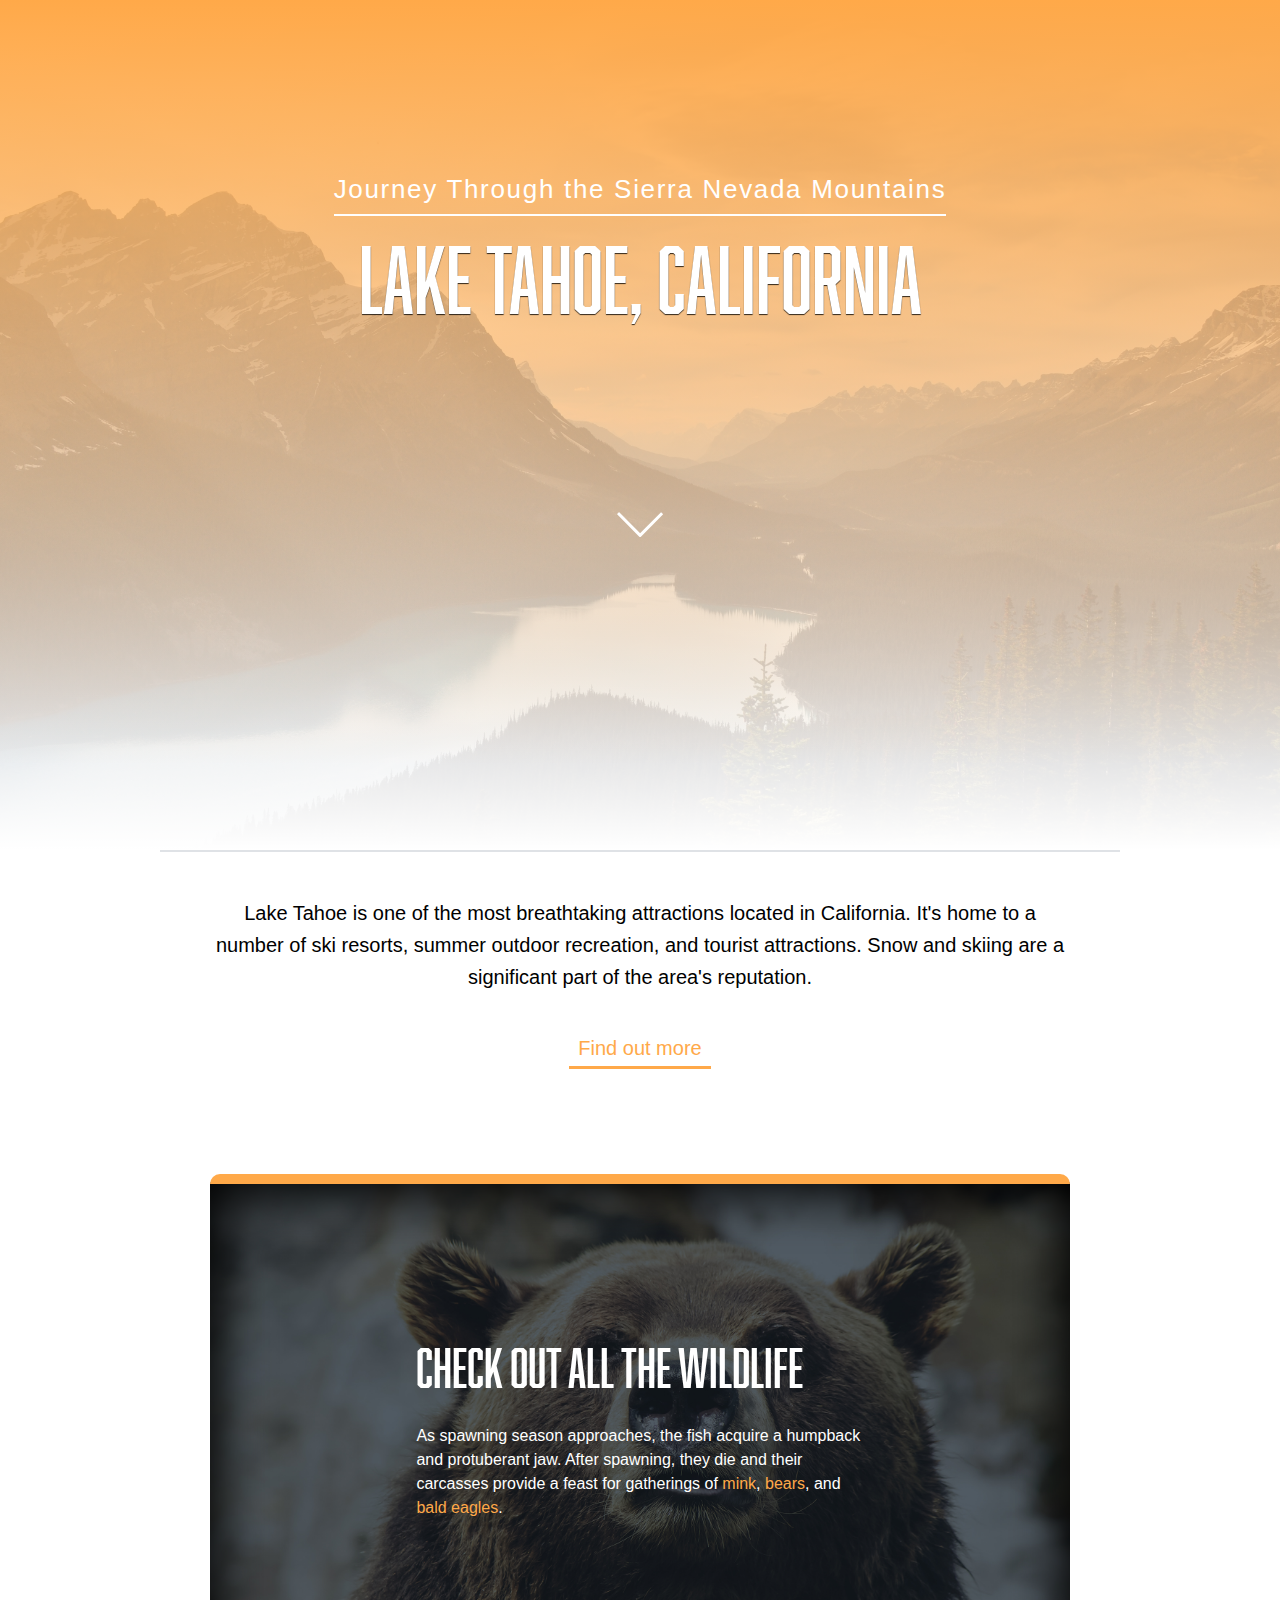
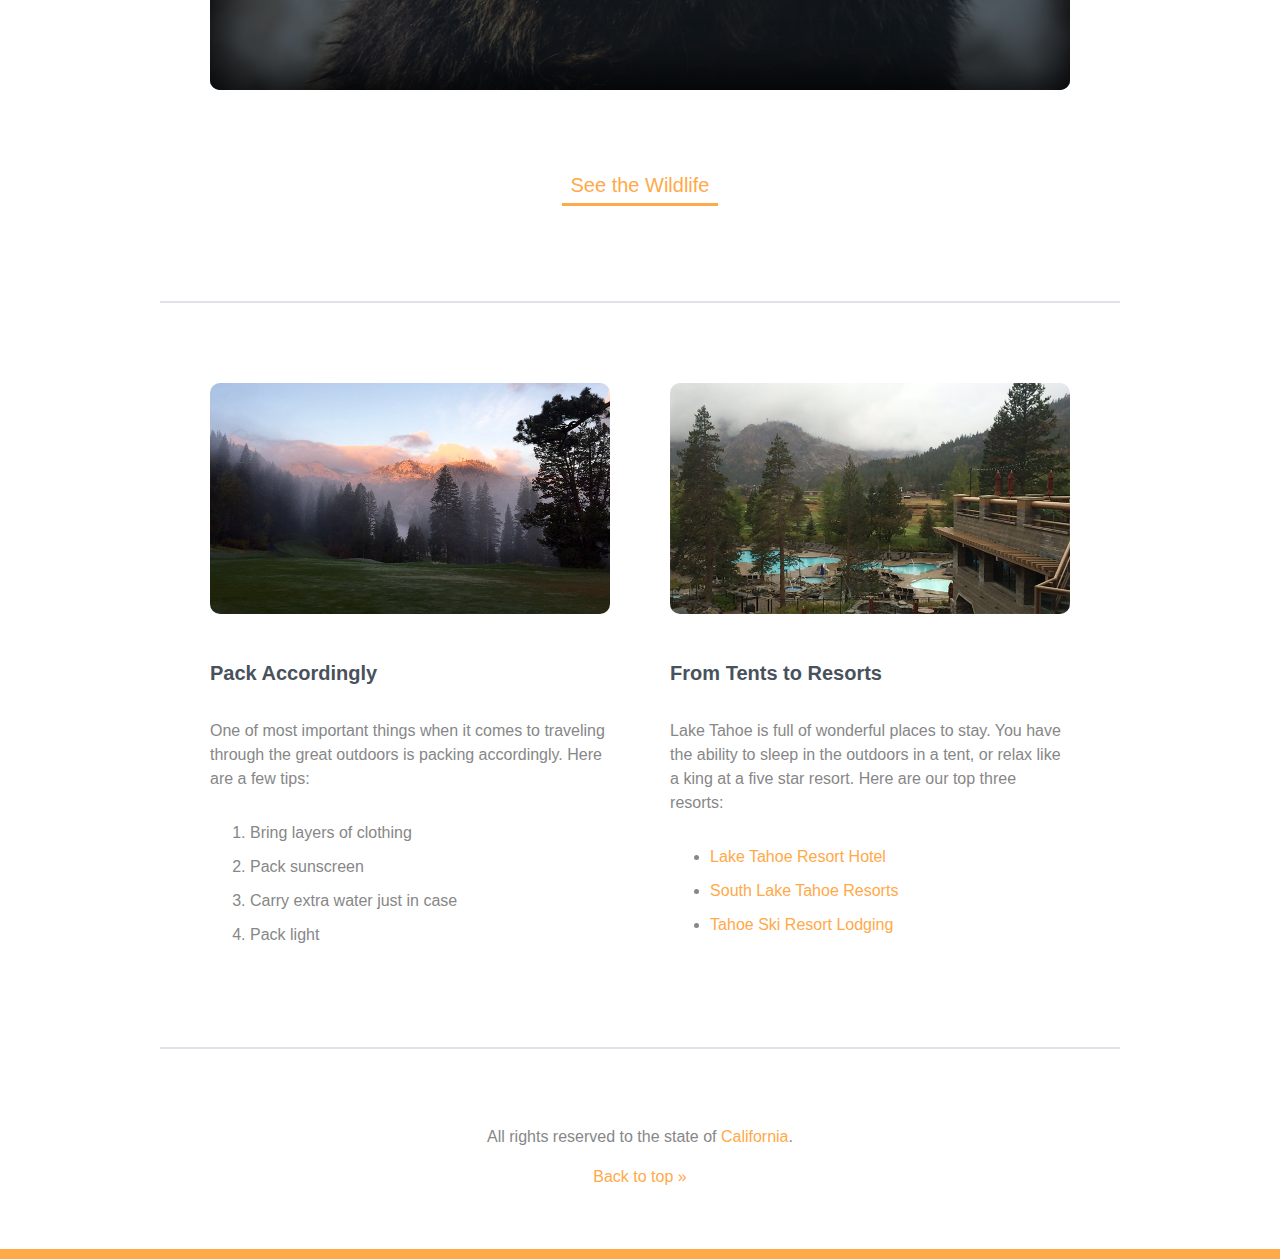
<file: cssTree/index.html>
<!DOCTYPE html>
<html>
  <head>
    <title>Lake Tahoe</title>
    <link rel="stylesheet" href="css/style.css">
    <meta name="viewport" content="width=device-width">
  </head>
  <body> 
    <header id="top" class="main-header">
      <span class="title">Journey Through the Sierra Nevada Mountains</span>
      <h1>Lake Tahoe, California</h1>
      <img class="arrow" src="img/arrow.svg" alt="Down arrow">
    </header>
    
		<div class="primary-content t-border">
			<p class="intro">
				Lake Tahoe is one of the most breathtaking attractions located in California. It's home to a number of ski resorts, summer outdoor recreation, and tourist attractions. Snow and skiing are a significant part of the area's reputation.
			</p>
			<a class="callout" href="#more">Find out more</a>
      
      <div class="wildlife">
        <h2>Check out all the Wildlife</h2>
        <p>
          As spawning season approaches, the fish acquire a humpback and protuberant jaw. After spawning, they die and their carcasses provide a feast for gatherings of <a href="#mink">mink</a>, <a href="#bears">bears</a>, and <a href="#eagles">bald eagles</a>.
        </p>
      </div><!-- End .wildlife -->
      
			<a class="callout" href="#wildlife">See the Wildlife</a>
		</div><!-- End .primary-content -->

		<div class="secondary-content t-border group"> 
      <div class="resorts">
        <img src="img/resort.jpg" alt="Resort">
        <h3>From Tents to Resorts</h3>
        <p>
          Lake Tahoe is full of wonderful places to stay. You have the ability to sleep in the outdoors in a tent, or relax like a king at a five star resort. Here are our top three resorts:
        </p>
        <ul>
          <li><a href="#hotels">Lake Tahoe Resort Hotel</a></li>
          <li><a href="#resorts">South Lake Tahoe Resorts</a></li>
          <li><a href="#lodging">Tahoe Ski Resort Lodging</a></li>
        </ul>		
      </div>
      
      <div class="tips">
        <img src="img/mtn-landscape.jpg" alt="Mountain Landscape">
        <h3>Pack Accordingly</h3>
        <p>
          One of most important things when it comes to traveling through the great outdoors is packing accordingly. Here are a few tips:
        </p>
        <ol>
          <li>Bring layers of clothing</li>
          <li>Pack sunscreen</li>
          <li>Carry extra water just in case</li>
          <li>Pack light</li>
        </ol>
      </div>
		</div><!-- End .secondary-content -->
    
		<footer class="main-footer">
			<p>All rights reserved to the state of <a href="#">California</a>.</p>
			<a href="#top">Back to top &raquo;</a>
		</footer>
  </body>
</html>
</file>
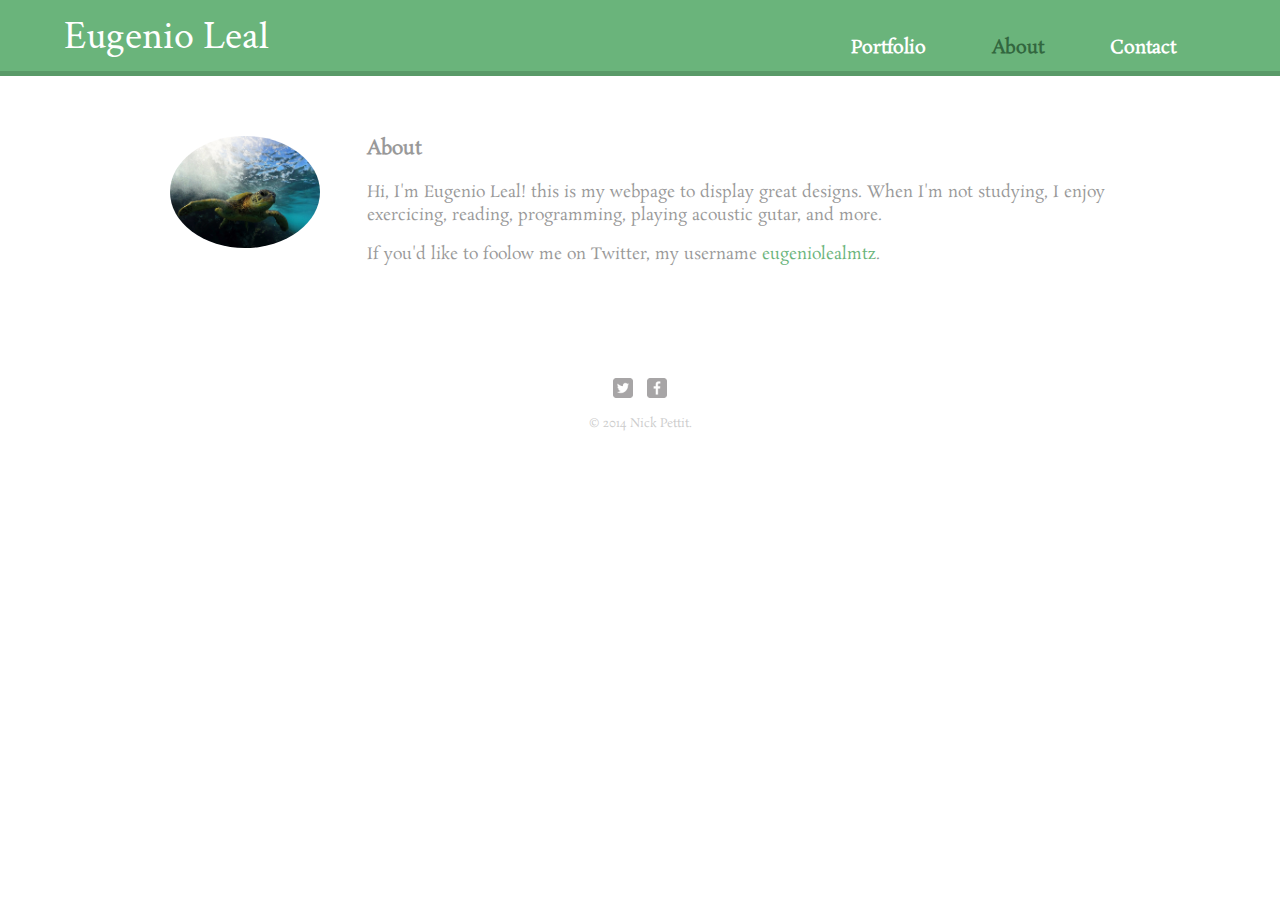
<file: tree/about.html>
<!DOCTYPE html>
<html>
  <head>
    <meta charset="utf-8">
    <title>Nick Pettit | Designer</title>
    <link rel="stylesheet" href="css/normalize.css">
    <link href='https://fonts.googleapis.com/css?family=Rosarivo:400,400italic|Crimson+Text:400,700italic,600italic,700' rel='stylesheet' type='text/css'>
    <link rel="stylesheet" href="css/main.css">
    <link rel="stylesheet" href="css/responsive.css">
    <meta name="viewport" content="device-width, initial-scale=1.0">
  </head>
  <body>
    <header>
      <a href="index.html" id="logo">
        <h1>Eugenio Leal</h1>
        <h2></h2>
      </a>
      <nav>
        <ul>
          <li><a href="index.html">Portfolio</a></li>
          <li><a href="about.html" class="selected">About</a></li>
          <li><a href="contact.html">Contact</a></li>
        </ul>
      </nav>
    </header>
    <div id="wrapper">
      <section>
        <img src="img/turtle.jpg" alt="Photograph of a preety turtle" class="profile-photo">
        <h3>About</h3>
        <p>Hi, I'm Eugenio Leal! this is my webpage to display great designs. When I'm not studying, I enjoy exercicing, reading, programming, playing acoustic gutar, and more.</p>
        <p>If you'd like to foolow me on Twitter, my username <a href="http://twitter.com/eugeniolealmtz">eugeniolealmtz</a>.</p>
      </section>
      <footer>
        <a href="http://twitter.com/eugeniolealmtz"><img src="img/twitter-wrap.png" alt="Twitter Logo" class="social-icon"></a>
        <a href="https://facebook.com/eugenioLealMartinez"><img src="img/facebook-wrap.png" alt="Facebook Logo" class="social-icon"></a>
        <p>&copy; 2014 Nick Pettit.</p>
      </footer>
    </div>
  </body>
</html>
</file>
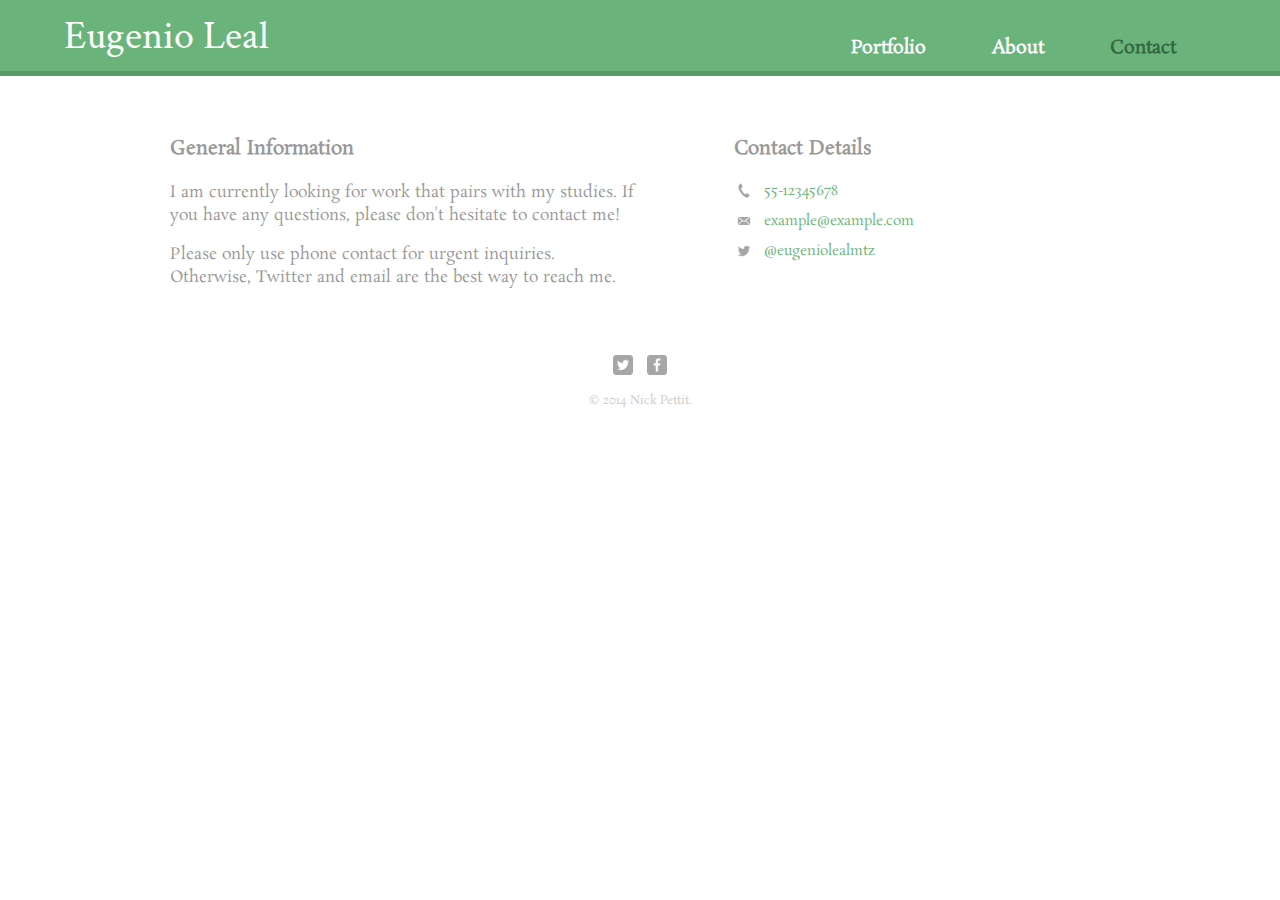
<file: tree/contact.html>
<!DOCTYPE html>
<html>
  <head>
    <meta charset="utf-8">
    <title></title>
    <link rel="stylesheet" href="css/normalize.css">
    <link href='https://fonts.googleapis.com/css?family=Rosarivo:400,400italic|Crimson+Text:400,700italic,600italic,700' rel='stylesheet' type='text/css'>
    <link rel="stylesheet" href="css/main.css">
    <link rel="stylesheet" href="css/responsive.css">
    <meta name="viewport" content="device-width, initial-scale=1.0">
  </head>
  <body>
    <header>
      <a href="index.html" id="logo">
        <h1>Eugenio Leal</h1>
        <h2></h2>
      </a>
      <nav>
        <ul>
          <li><a href="index.html">Portfolio</a></li>
          <li><a href="about.html">About</a></li>
          <li><a href="contact.html" class="selected">Contact</a></li>
        </ul>
      </nav>
    </header>
    <div id="wrapper">
      <section id="primary">
        <h3>General Information</h3>
        <p>I am currently looking for work that pairs with my studies. If you have any questions, please don't hesitate to contact me!</p>
        <p>Please only use phone contact for urgent inquiries. Otherwise, Twitter and email are the best way to reach me.</p>
      </section>
      <section id="secondary">
        <h3>Contact Details</h3>
        <ul class="contact-info">
          <li class="phone"><a href="tel:55-12345678">55-12345678</a></li>
          <li class="mail"><a href="mailto:example@example.com">example@example.com</a></li>
          <li class="twitter"><a href="http://twitter.com/intent/tweet?screen_name=eugeniolealmtz">@eugeniolealmtz</a></li>
        </ul>
      </section>
      <footer>
        <a href="http://twitter.com/eugeniolealmtz"><img src="img/twitter-wrap.png" alt="Twitter Logo" class="social-icon"></a>
        <a href="https://facebook.com/eugenioLealMartinez"><img src="img/facebook-wrap.png" alt="Facebook Logo" class="social-icon"></a>
        <p>&copy; 2014 Nick Pettit.</p>
      </footer>
    </div>
  </body>
</html>
</file>
<file: cssTree/css/style.css>
/* Web Fonts   -------------------- */

@font-face {
  font-family: 'Abolition Regular';
  src: url('../fonts/abolition-regular-webfont.eot');
  src: url('../fonts/abolition-regular-webfont.eot?#iefix') format('embedded-opentype'),
       url('../fonts/abolition-regular-webfont.woff') format('woff'),
       url('../fonts/abolition-regular-webfont.ttf') format('truetype');
}

/* Base Styles -------------------- */

* {
  box-sizing: border-box;
}

body {
  color: #878787;
  margin: 0;
  font: 1em/1.5 "Helvetica Neue", Helvetica, Arial, sans-serif;
}

h1,
h2 {
  font-family: 'Abolition Regular', Helvetica, Arial, sans-serif;
}

h1 {
  font-size: 5.625rem; /* 90px/16px  */
  text-transform: uppercase;
  font-weight: normal;
  line-height: 1.3;
  text-shadow: 0 1px 1px rgba(0, 0, 0, .8);
  margin: 12px;
}

h2 {
  font-size: 3.3125em; /* 53px/16px  */
  font-weight: normal;
  line-height: 1.1;
  margin: 0 0 .5em; /* 0 0 26px */
}

h3 {
  font-size: 1.25em; /* 20px/16px  */
  color: #48525c;
  line-height: 1.2;
  margin-bottom: 1.7em; /* 34px */
}

img {
  max-width: 100%;
  margin-bottom: 20px;
  border-radius: 10px;
}

ul,
ol {
  margin: 30px 0;
}

li {
  margin-bottom: 10px;
}

/* Pseudo-classes ------------------ */

a:link {
  color: rgb(255, 169, 73);
  text-decoration: none;
}

a:visited {
  color: lightblue;
}

a:hover {
  color: rgba(255, 169, 73, .4);
}

a:active {
  color: lightcoral;
}

/* Main Styles --------------------- */

.main-header {
  padding-top: 170px;
  height: 850px;
  background: linear-gradient(#FFA949, transparent 90%),
    linear-gradient(0deg, #FFF, transparent),
    #ffa949 url('../img/mountains.jpg') no-repeat center;
  background-size: cover;
  color: white;
}

.title {
  font-size: 1.625rem; /* 26px/16px */
  letter-spacing: .065em;
  font-weight: 200;
  border-bottom: 2px solid;
  padding-bottom: 10px;
}

.intro {
  font-size: 1.25em; /* 20px/16px */
  line-height: 1.6;
  color: initial;
}

.primary-content,
.main-header,
.main-footer {
  text-align: center;
}

.primary-content {
	padding-top: 25px;
  padding-bottom: 95px;
}

.secondary-content {
	padding-top: 80px;
	padding-bottom: 70px;
  border-bottom: 2px solid #dfe2e6;
}

.callout {
  font-size: 1.25em;
  border-bottom: 3px solid;
  padding: 0 9px 3px;
  margin-top: 20px;
  display: inline-block;
}

.main-footer {
  padding-top: 60px;
  padding-bottom: 60px;
  border-bottom: 10px solid #ffa949;
}

.t-border {
  border-top: 2px solid #dfe2e6;
}

/* Layout Styles ------------------ */

.primary-content,
.secondary-content {
  width: 75%;
  padding-left: 50px;
  padding-right: 50px;
  margin: auto;
  max-width: 960px;
}

.wildlife {
  color: white;
  text-align: left;
  padding: 18% 24%;
  border-top: 10px solid #ffa949;
  margin: 105px 0 60px;
  background: #434a52 url('../img/bear.jpg') no-repeat center;
  background-size: cover;
  box-shadow: inset 0 0 50px 10px rgba(0, 0, 0, 1);
  border-radius: 10px;
}

.arrow {
  width: 50px;
  margin-top: 160px;
}

/* Floated Columns ------------------ */

.resorts,
.tips {
  width: 46.5%;
}

.tips {
  float: left;
}

.resorts {
  float: right;
}

/* Float Clearfix ------------------ */

.group:after {
  content: "";
  display: table;
  clear: both;
}

/* Media Queries ------------------ */

@media (max-width: 1024px) {
  .primary-content,
  .secondary-content {
    width: 90%;
  }

  .wildlife {
    padding: 10% 12%;
    margin: 50px 0 20px;
  }
}

@media (max-width: 768px) {
  .primary-content,
  .secondary-content {
    width: 100%;
    padding: 20px;
    border-top: none;
  }

  .main-header {
    max-height: 380px;
    padding: 50px 25px 0;
  }
  .title {
    font-size: 1.3rem;
    border: none;
  }

  h1 {
    font-size: 5rem;
    line-height: 1.1;
  }

  .arrow {
    display: none;
   }

  .intro {
    font-size: 1rem;
  }

  .resorts,
  .tips {
    float: none;
    width: 100%;
   }

  .main-footer {
    padding: 20px 0;
  }
}
</file>
<file: tree/css/main.css>
/**********************************
GENERAL
**********************************/

body {
  font-family: 'Rosarivo', serif;
}

#wrapper {
  max-width: 940px;
  margin: 0 auto;
  padding: 0 5%;
}

a {
  text-decoration: none;
}

img {
  max-width: 100%;
}

h3 {
  margin: 0 0 1em 0;
}



/**********************************
HEADING
**********************************/

header {
  float: left;
  margin: 0 0 30px 0;
  padding: 5px 0 0 0;
  width: 100%;
}

#logo {
  text-align: center;
  margin: 0;
}

h1 {
  font-family: 'Crimson Text', serif;
  margin: 15px 0;
  font-size: 1.75em;
  font-weight: normal;
  line-height: 0.8em;
}

h2 {
  font-size: 0.75em;
  margin: -5px 0 0;
  font-weight: normal;
}



/**********************************
NAVIGATION
**********************************/

nav{
  text-align: center;
  padding: 10px 0;
  margin: 20px 0 0;
}

nav ul {
  list-style: none;
  margin: 0 10px;
  padding: 0;
}

nav li {
  display: inline-block;
  padding: 0 20px;
}

nav a {
  font-weight: 800;
  padding: 15px 10px;
}



/**********************************
FOOTER
**********************************/

footer {
  font-size: 0.75em;
  text-align: center;
  clear: both;
  padding-top: 50px;
  color: #CCC;
}

.social-icon {
  width: 20px;
  height: 20px;
  margin: 0 5px;
}



/**********************************
PAGE: PORTFOLIO
**********************************/

#gallery {
  margin: 0;
  padding: 0;
  list-style: none;/*no bullet points*/
}

#gallery li {
  float: left;
  width: 45%;
  margin: 2.5%;
  background-color: #F5F5F5;
  color: #BDC3C7;
}

#gallery li a p {
  margin: 0;
  padding: 5%;
  font-size: 0.75em;
  color: #BDC3C7;
}



/**********************************
PAGE: ABOUT
**********************************/

.profile-photo {
  display: block;
  max-width: 150px;/* 150px */
  margin: 0 auto 30px;
  border-radius: 100%;
}



/**********************************
PAGE: CONTACT
**********************************/

.contact-info{
  list-style: none;
  padding: 0;
  margin: 0;
  font-size: 0.9em;
}

.contact-info a {
  display: block;
  min-height: 20px;
  background-repeat: no-repeat;
  background-size: 20px 20px;
  padding: 0 0 0 30px;
  margin: 0 0 10px;
}

.contact-info li.phone a{
  background-image: url('../img/phone.png');
}

.contact-info li.mail a{
  background-image: url('../img/mail.png');
}

.contact-info li.twitter a{
  background-image: url('../img/twitter.png');
}




/**********************************
COLORS
**********************************/

/* site body */
body {
  background-color: #FFF;
  color: #999;
}

/* green header */
header {
  background: #6AB47B;
  border-color: #599A68;
}

/* nav background on mobile */
nav {
  background: #599A68;
}

/* logo text */
h1, h2 {
  color: #FFF;
}

/* links */
a {
  color: #6AB47B;
}

/* nav link */
nav a, nav a:visited {
  color: #FFF;
}

/* selected nav link */
nav a.selected, nav a:hover {
  color: #32673F;
}
</file>
<file: tree/css/responsive.css>
@media screen and (min-width: 480px) {
  
  /**********************************
  TWO COLUMN LAYOUT
  **********************************/
  
  #primary {
    width: 50%;
    float: left;
  }
  
  #secondary {
    width: 40%;
    float: right;
  }
  
  /**********************************
  (we want 3 elements side by side 3 * ??)
  (the amount of margin in each item is 2.5 in each sides)
  3 * 5 = 15% (for our margins)
  100% - 15% = 85%
  (there are three columns)
  85 / 3 = 28.33333333333
  **********************************/
  
  /**********************************
  PAGE: PORTFOLIO
  **********************************/
  
  #gallery li {
    width: 28.3333%;
  }
  
  #gallery li:nth-child(4n) {
    clear: left;
  }
  
  
  
  /**********************************
  PAGE: ABOUT
  **********************************/
  
  .profile-photo {
    float: left;
    margin: 0 5% 80px 0;
  }
}

@media screen and (min-width: 660px) {
  
  
  
  /**********************************
  HEADER
  **********************************/
  
  nav {
    background: none;
    float: right;
    font-size: 1.125em;
    margin-right: 5%;
    text-align: right;
    width: 45%;
  }
    
 #logo {
    float: left;
    margin-left: 5%;
    text-align: left;
    width: 45%;
  }
  
  h1 {
    font-size: 2.5em;
  }
  
  h2 {
    font-size: 0.825em;
    margin-bottom: 20px;
  }
  
  header {
    border-bottom: 5px solid #599A68;
    margin-bottom: 60px;
  }
  
}
</file>
